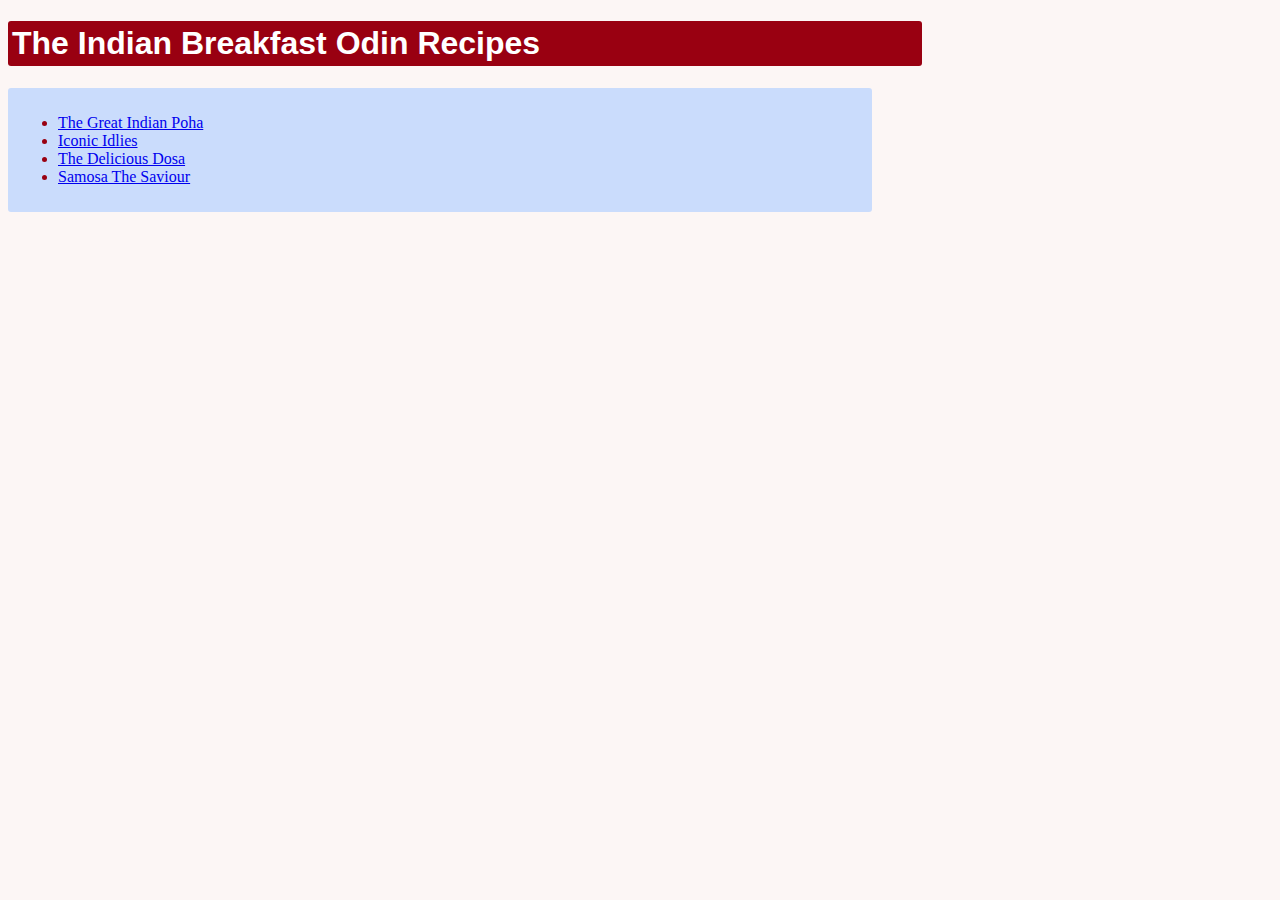
<file: index.html>
<!DOCTYPE html>
<html lang="en">
<head>
    <meta charset="UTF-8">
    <meta name="viewport" content="width=device-width, initial-scale=1.0">
    <title>Indian Odin Recipes!</title>
    <link rel="stylesheet" href="style.css">
</head>
<body class="mainbody">
    
    <h1 id="mainheading">The Indian Breakfast Odin Recipes</h1>
    <div id="recipes">
        <ul>
            <li>
                <a href="./recipes/poha.html">The Great Indian Poha</a>
            </li>
            <li>
                <a href="./recipes/idli.html">Iconic Idlies</a>
            </li>
            <li>
                <a href="./recipes/dosa.html">The Delicious Dosa</a>
            </li>
            <li>
                <a href="./recipes/samosa.html">Samosa The Saviour</a>
            </li>
        </ul>
    </div>
</body>
</html>
</file>
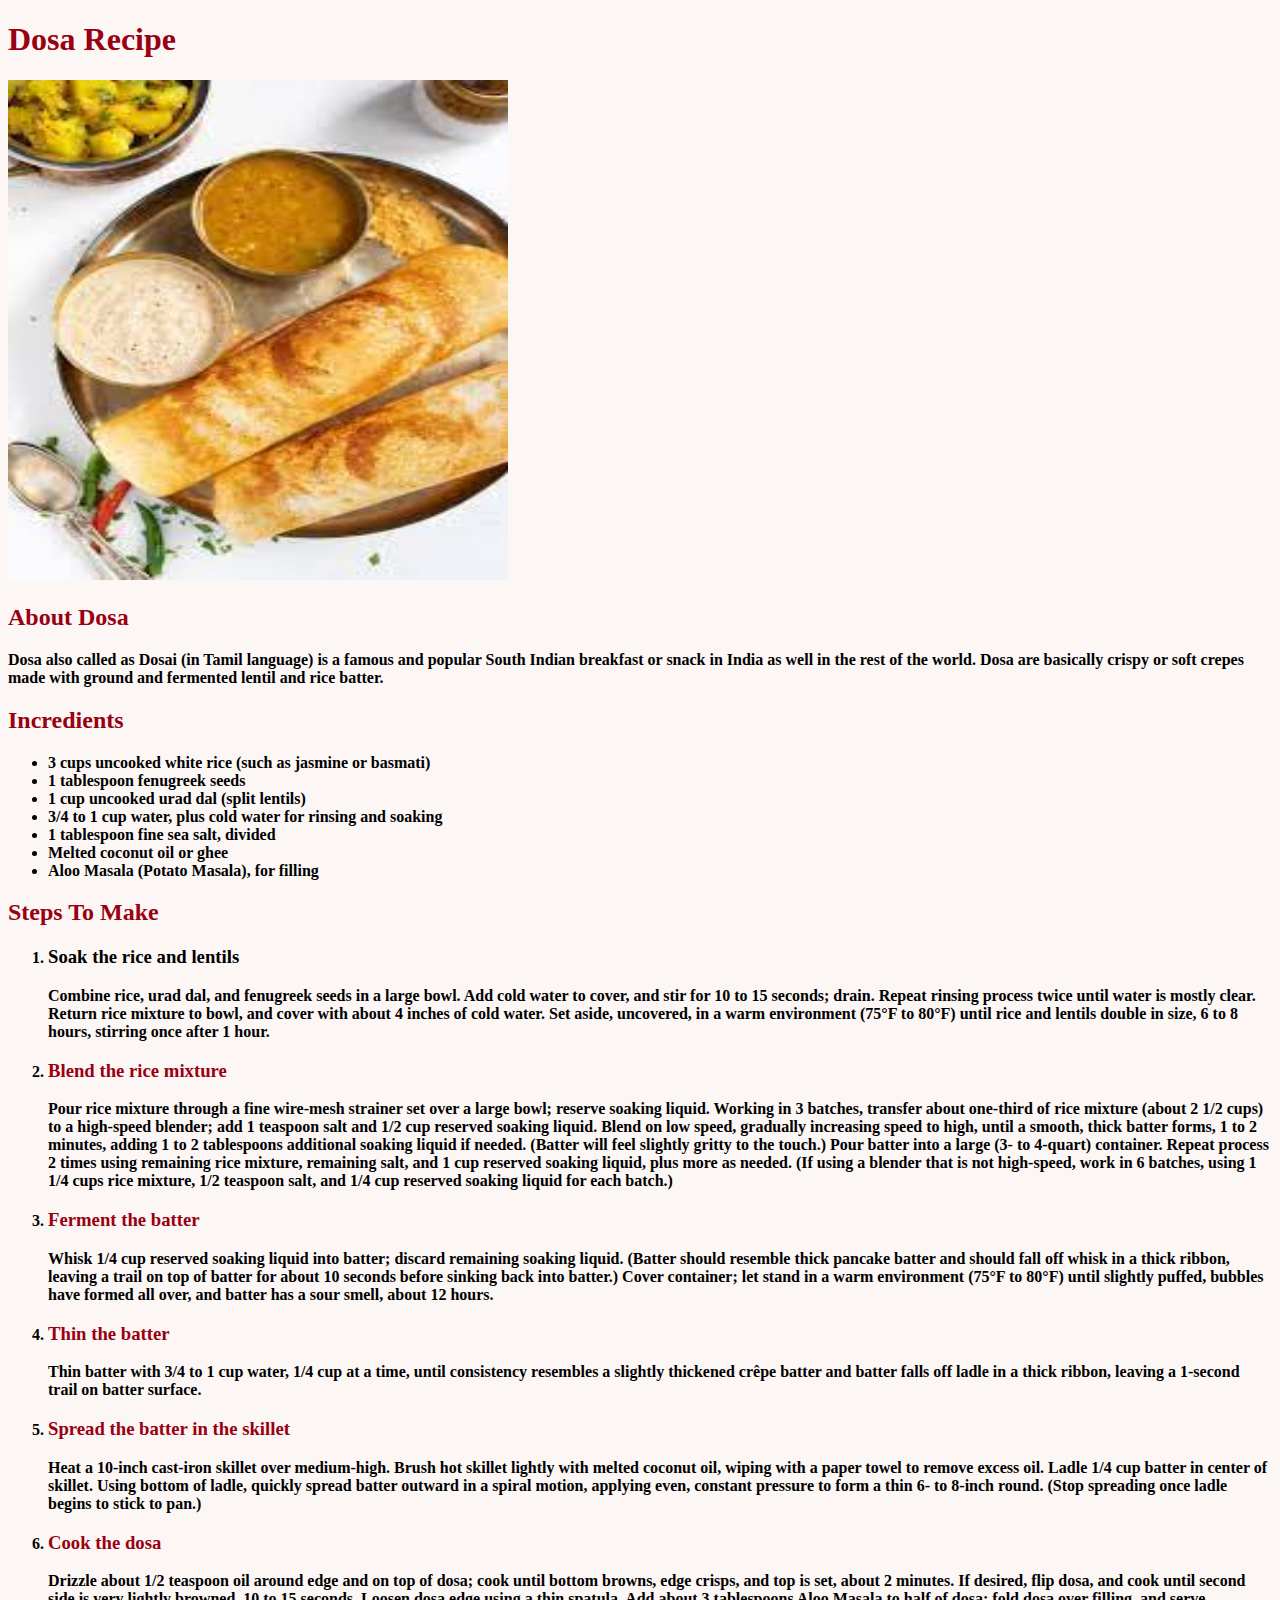
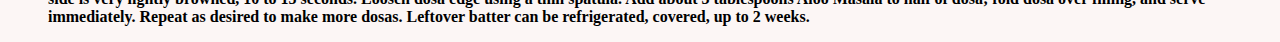
<file: recipes/dosa.html>
<!DOCTYPE html>
<html lang="en">
<head>
    <meta charset="UTF-8">
    <meta name="viewport" content="width=device-width, initial-scale=1.0">
    <title>Dosa Recipe</title>
    <link rel="stylesheet" href="../style.css">
     
</head>
<body class="mainbody">
    <h1  class="recipe-heading">Dosa Recipe</h1>
    <img src="../resources/dosa.jpeg" alt="Dosa Image" width="500" height="500">

    <h2 class="recipe-heading">About Dosa</h2>

    <p class="adjust_font_weight">Dosa also called as Dosai (in Tamil language) is a famous and popular South Indian breakfast or snack in India as well in the rest of the world. 
        Dosa are basically crispy or soft crepes made with ground and fermented lentil and rice batter.

    </p>
    
    <h2 class="recipe-heading">Incredients</h2>
    <ul class="adjust_font_weight">
        <li>3 cups uncooked white rice (such as jasmine or basmati)</li>
        <li>1 tablespoon fenugreek seeds</li>
        <li>1 cup uncooked urad dal (split lentils)</li>
        <li>3/4 to 1 cup water, plus cold water for rinsing and soaking</li>
        <li>1 tablespoon fine sea salt, divided</li>
        <li>Melted coconut oil or ghee</li>
        <li>Aloo Masala (Potato Masala), for filling</li>
    </ul>

    <h2 class="recipe-heading">Steps To Make</h2>
    <ol class="adjust_font_weight">
        <li>
            <h3>Soak the rice and lentils</h3>
            <p>
                Combine rice, urad dal, and fenugreek seeds in a large bowl. 
                Add cold water to cover, and stir for 10 to 15 seconds; drain.
                 Repeat rinsing process twice until water is mostly clear. 
                 Return rice mixture to bowl, and cover with about 4 inches of cold water. Set aside, uncovered, 
                in a warm environment (75°F to 80°F) until rice and lentils double in size, 6 to 8 hours, stirring once after 1 hour.
            </p>
        </li>

        <li>
            <h3 class="recipe-heading">Blend the rice mixture</h3>
            <p>
                Pour rice mixture through a fine wire-mesh strainer set over a large bowl;
                 reserve soaking liquid. Working in 3 batches,
                  transfer about one-third of rice mixture (about 2 1/2 cups) to a high-speed blender;
                   add 1 teaspoon salt and 1/2 cup reserved soaking liquid. 
                   Blend on low speed, gradually increasing speed to high, until a smooth, thick batter forms, 1 to 2 minutes, adding 1 to 2 tablespoons additional soaking liquid if needed. (Batter will feel slightly gritty to the touch.) 
                   Pour batter into a large (3- to 4-quart) container. 
                   Repeat process 2 times using remaining rice mixture, remaining salt, and 1 cup reserved soaking liquid, plus more as needed. 
                   (If using a blender that is not high-speed, work in 6 batches, using 1 1/4 cups rice mixture, 1/2 teaspoon salt, and 1/4 cup reserved soaking liquid for each batch.)
            </p>
        </li>

        <li>
            <h3 class="recipe-heading">Ferment the batter</h3>
            <p>
                Whisk 1/4 cup reserved soaking liquid into batter; discard remaining soaking liquid.
                 (Batter should resemble thick pancake batter and should fall off whisk in a thick ribbon,
                  leaving a trail on top of batter for about 10 seconds before sinking back into batter.) 
                  Cover container; let stand in a warm environment (75°F to 80°F) until slightly puffed, 
                  bubbles have formed all over, and batter has a sour smell, about 12 hours.
            </p>
        </li>

        <li>
            <h3 class="recipe-heading">Thin the batter</h3>
            <p>Thin batter with 3/4 to 1 cup water, 1/4 cup at a time, 
                until consistency resembles a slightly thickened crêpe batter
                 and batter falls off ladle in a thick ribbon, leaving a 1-second trail on batter surface.

            </p>
        </li>
        
        <li>
            <h3 class="recipe-heading">Spread the batter in the skillet</h3>
            <p>
                Heat a 10-inch cast-iron skillet over medium-high. 
                Brush hot skillet lightly with melted coconut oil, 
                wiping with a paper towel to remove excess oil. 
                Ladle 1/4 cup batter in center of skillet. Using bottom of ladle, 
                quickly spread batter outward in a spiral motion,
                 applying even, constant pressure to form a thin 6- to 8-inch round. 
                (Stop spreading once ladle begins to stick to pan.)
            </p>
        </li>

        <li>
            <h3 class="recipe-heading">Cook the dosa</h3>
            <p>
                Drizzle about 1/2 teaspoon oil around edge and on top of dosa; cook until bottom browns, 
                edge crisps, and top is set, about 2 minutes. If desired, flip dosa, 
                and cook until second side is very lightly browned, 10 to 15 seconds. 
                Loosen dosa edge using a thin spatula. Add about 3 tablespoons Aloo Masala to half of dosa; 
                fold dosa over filling, and serve immediately. Repeat as desired to make more dosas.
                 Leftover batter can be refrigerated, covered, up to 2 weeks.
            </p>
        </li>
    </ol>
</body>
</html>
</file>
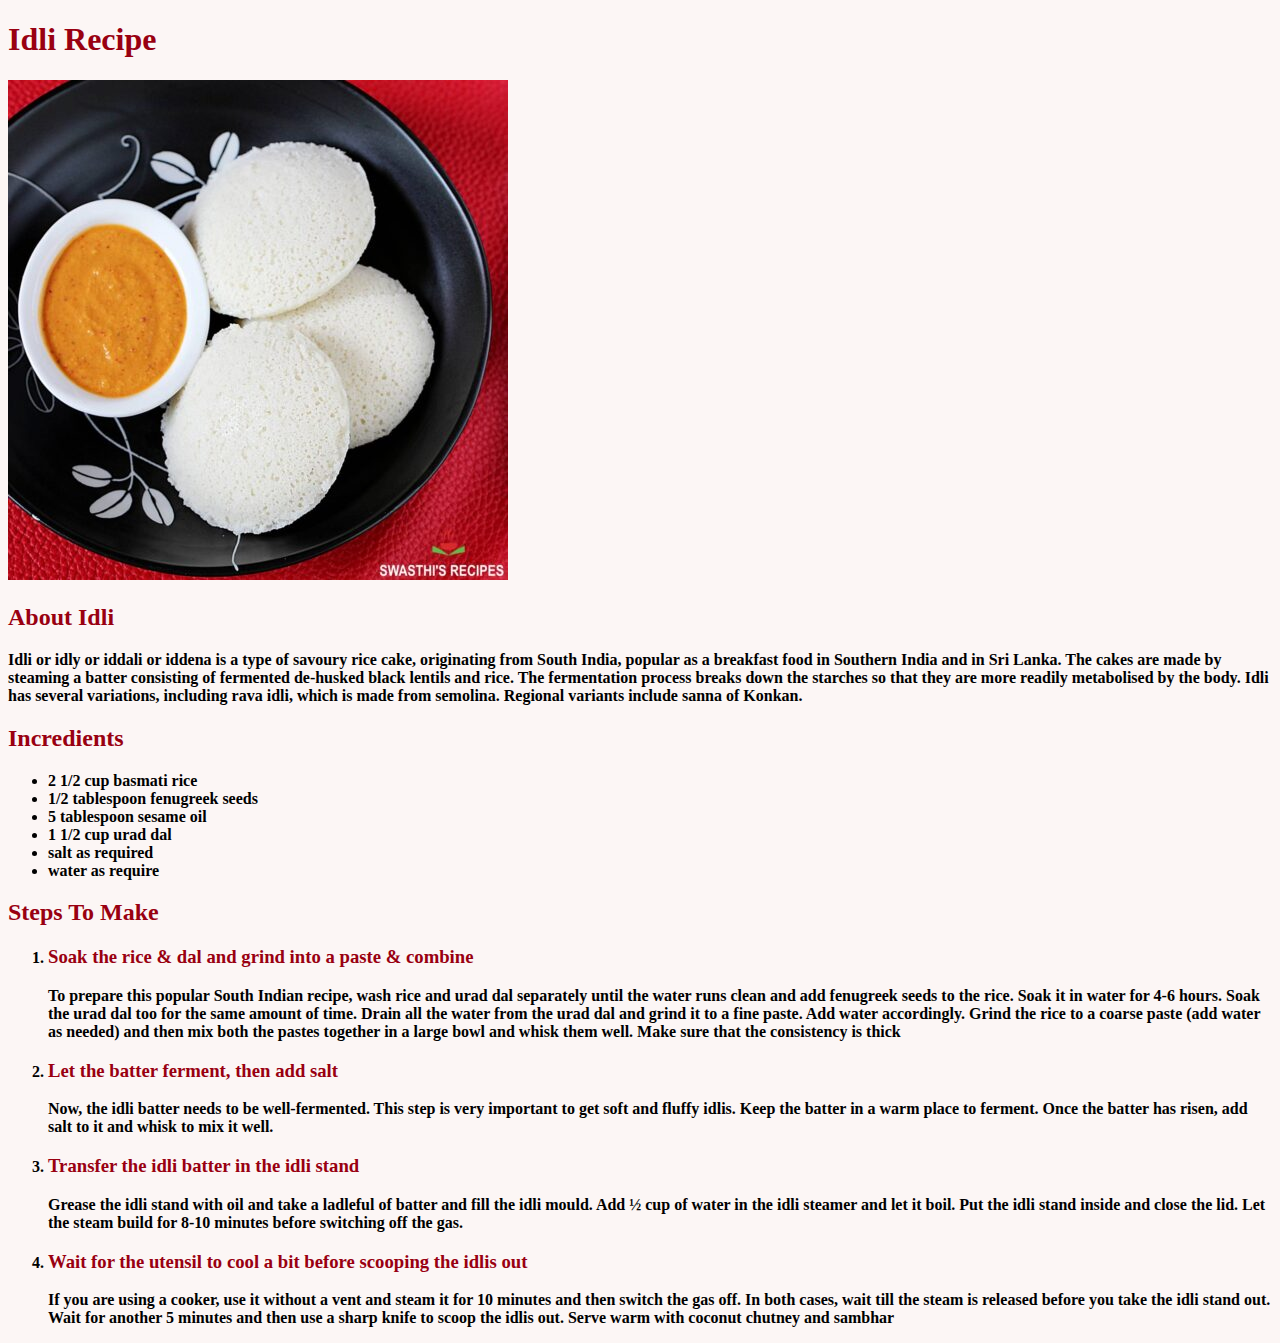
<file: recipes/idli.html>
<!DOCTYPE html>
<html lang="en">
<head>
    <meta charset="UTF-8">
    <meta name="viewport" content="width=device-width, initial-scale=1.0">
    <title>Idli Recipe</title>
    <link rel="stylesheet" href="../style.css">
</head>
<body class="mainbody">
    <h1 class="recipe-heading">Idli Recipe</h1>

    <img src="../resources/idli-recipe-500x500.jpg" alt="Idli Image" width="500" height="500">

    <h2 class="recipe-heading">About Idli</h2>

    <p class="adjust_font_weight" >Idli or idly or iddali or iddena is a type of savoury rice cake, originating from South India,
        popular as a breakfast food in Southern India and in Sri Lanka. 
        The cakes are made by steaming a batter consisting of fermented de-husked black lentils and rice. 
        The fermentation process breaks down the starches so that they are more readily metabolised by the body.
        Idli has several variations, including rava idli, which is made from semolina. Regional variants include sanna of Konkan.</p>
    
    <h2 class="recipe-heading">Incredients</h2>
    <ul class="adjust_font_weight">
        <li>2 1/2 cup basmati rice</li>
        <li>1/2 tablespoon fenugreek seeds</li>
        <li>5 tablespoon sesame oil</li>
        <li>1 1/2 cup urad dal</li>
        <li>salt as required</li>
        <li>water as require</li>
    </ul>

    <h2 class="recipe-heading">Steps To Make</h2>
    <ol class="adjust_font_weight">
        <li>
            <h3 class="recipe-heading">Soak the rice & dal and grind into a paste & combine</h3>
            <p>
                To prepare this popular South Indian recipe,
                 wash rice and urad dal separately until the water runs clean and add fenugreek seeds to the rice.
                Soak it in water for 4-6 hours. Soak the urad dal too for the same amount of time.
                Drain all the water from the urad dal and grind it to a fine paste. Add water accordingly.
                Grind the rice to a coarse paste (add water as needed) and then mix both the pastes together in a large bowl and whisk them well.
                Make sure that the consistency is thick
            </p>
        </li>

        <li>
            <h3 class="recipe-heading">Let the batter ferment, then add salt</h3>
            <p>
                Now, the idli batter needs to be well-fermented. 
                This step is very important to get soft and fluffy idlis.
                 Keep the batter in a warm place to ferment. 
                 Once the batter has risen, 
                add salt to it and whisk to mix it well.
            </p>
        </li>

        <li>
            <h3 class="recipe-heading">Transfer the idli batter in the idli stand</h3>
            <p>
                Grease the idli stand with oil and take a ladleful of batter and
                 fill the idli mould. Add ½ cup of water in the idli steamer and let it boil. 
                 Put the idli stand inside and close the lid. 
                Let the steam build for 8-10 minutes before switching off the gas.
            </p>
        </li>

        <li>
            <h3 class="recipe-heading">Wait for the utensil to cool a bit before scooping the idlis out</h3>
            <p>
                If you are using a cooker, use it without a vent and steam it for 10 minutes and 
                then switch the gas off. In both cases, wait till the steam is released before you take the idli stand out. 
                Wait for another 5 minutes and then use a sharp knife to scoop the idlis out. 
                Serve warm with coconut chutney and sambhar
            </p>
        </li>
    </ol>

</body>
</html>
</file>
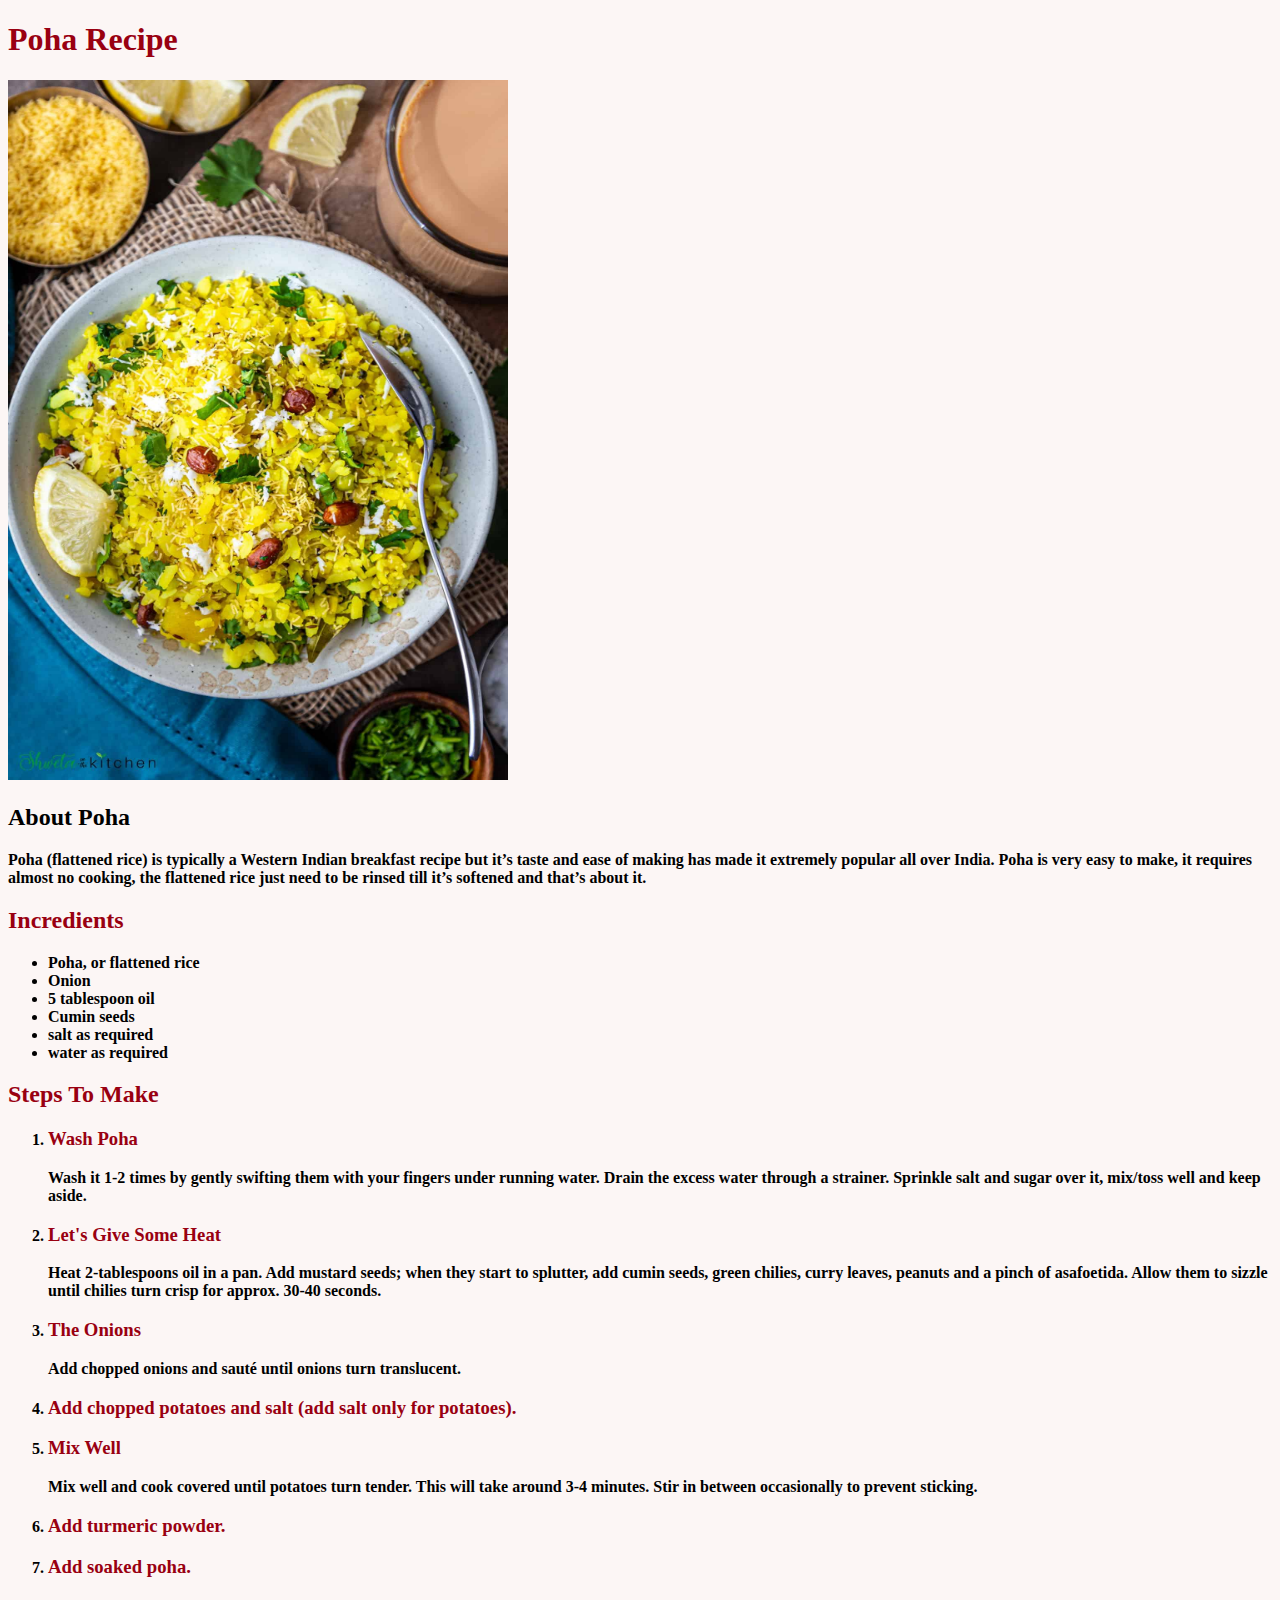
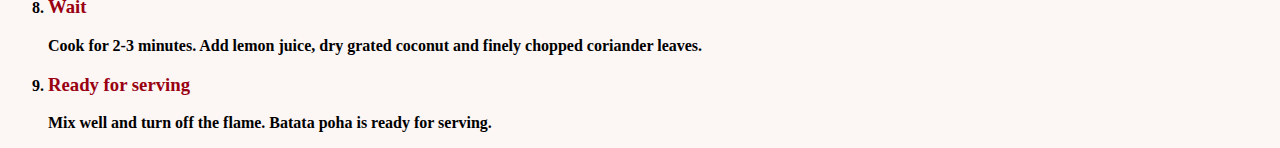
<file: recipes/poha.html>
<!DOCTYPE html>
<html lang="en">
<head>
    <meta charset="UTF-8">
    <meta name="viewport" content="width=device-width, initial-scale=1.0">
    <title>Poha Recipe</title>
    <link rel="stylesheet" href="../style.css">
</head>
<body class="mainbody">
    <h1 class="recipe-heading">Poha Recipe</h1>
    <img src="../resources/Poha-Recipe.jpg" alt="Poha Image" width="500" height="700">

    <h2 cc>About Poha</h2>

    <p class="adjust_font_weight">Poha (flattened rice) is typically a Western Indian breakfast recipe but 
        it’s taste and ease of making has made it extremely popular all over India.
        Poha is very easy to make, it requires almost no cooking, 
        the flattened rice just need to be rinsed till it’s softened and that’s about it.</p>
    
    <h2 class="recipe-heading">Incredients</h2>
    <ul class="adjust_font_weight">
        <li>Poha, or flattened rice</li>
        <li>Onion</li>
        <li>5 tablespoon oil</li>
        <li>Cumin seeds</li>
        <li>salt as required</li>
        <li>water as required</li>
    </ul>

    <h2 class="recipe-heading">Steps To Make</h2>
    <ol class="adjust_font_weight">
        <li>
            <h3 class="recipe-heading">Wash Poha</h3>
            <p>
                Wash it 1-2 times by gently swifting them with your fingers under running water.
                 Drain the excess water through a strainer. Sprinkle salt and sugar over it, 
                 mix/toss well and keep aside.

            </p>
        </li>

        <li>
            <h3 class="recipe-heading">Let's Give Some Heat</h3>
            <p>
                Heat 2-tablespoons oil in a pan. 
                Add mustard seeds; when they start to splutter, 
                add cumin seeds, green chilies, curry leaves, peanuts and a pinch of asafoetida. 
                Allow them to sizzle until chilies turn crisp for approx. 30-40 seconds.
            </p>
        </li>

        <li>
            <h3 class="recipe-heading">The Onions</h3>
            <p>
                
                Add chopped onions and sauté until onions turn translucent.
            </p>
        </li>

        <li>
            <h3 class="recipe-heading">Add chopped potatoes and salt (add salt only for potatoes).</h3>
        </li>

        <li>
            <h3 class="recipe-heading">Mix Well</h3>
            <p>
                
                Mix well and cook covered until potatoes turn tender. 
                This will take around 3-4 minutes.
                 Stir in between occasionally to prevent sticking.

            </p>
        </li>

        <li>
            <h3 class="recipe-heading">Add turmeric powder.</h3>
        </li>

        <li>
            <h3 class="recipe-heading">Add soaked poha.</h3>
        </li>

        <li>
            <h3 class="recipe-heading">Wait</h3>
            <p>
                Cook for 2-3 minutes. Add lemon juice,
                 dry grated coconut and finely chopped coriander leaves.
            </p>
        </li>

        <li>
            <h3 class="recipe-heading">Ready for serving</h3>
            <p>
                Mix well and turn off the flame. Batata poha is ready for serving.
            </p>
        </li>
    </ol>
</body>
</html>
</file>
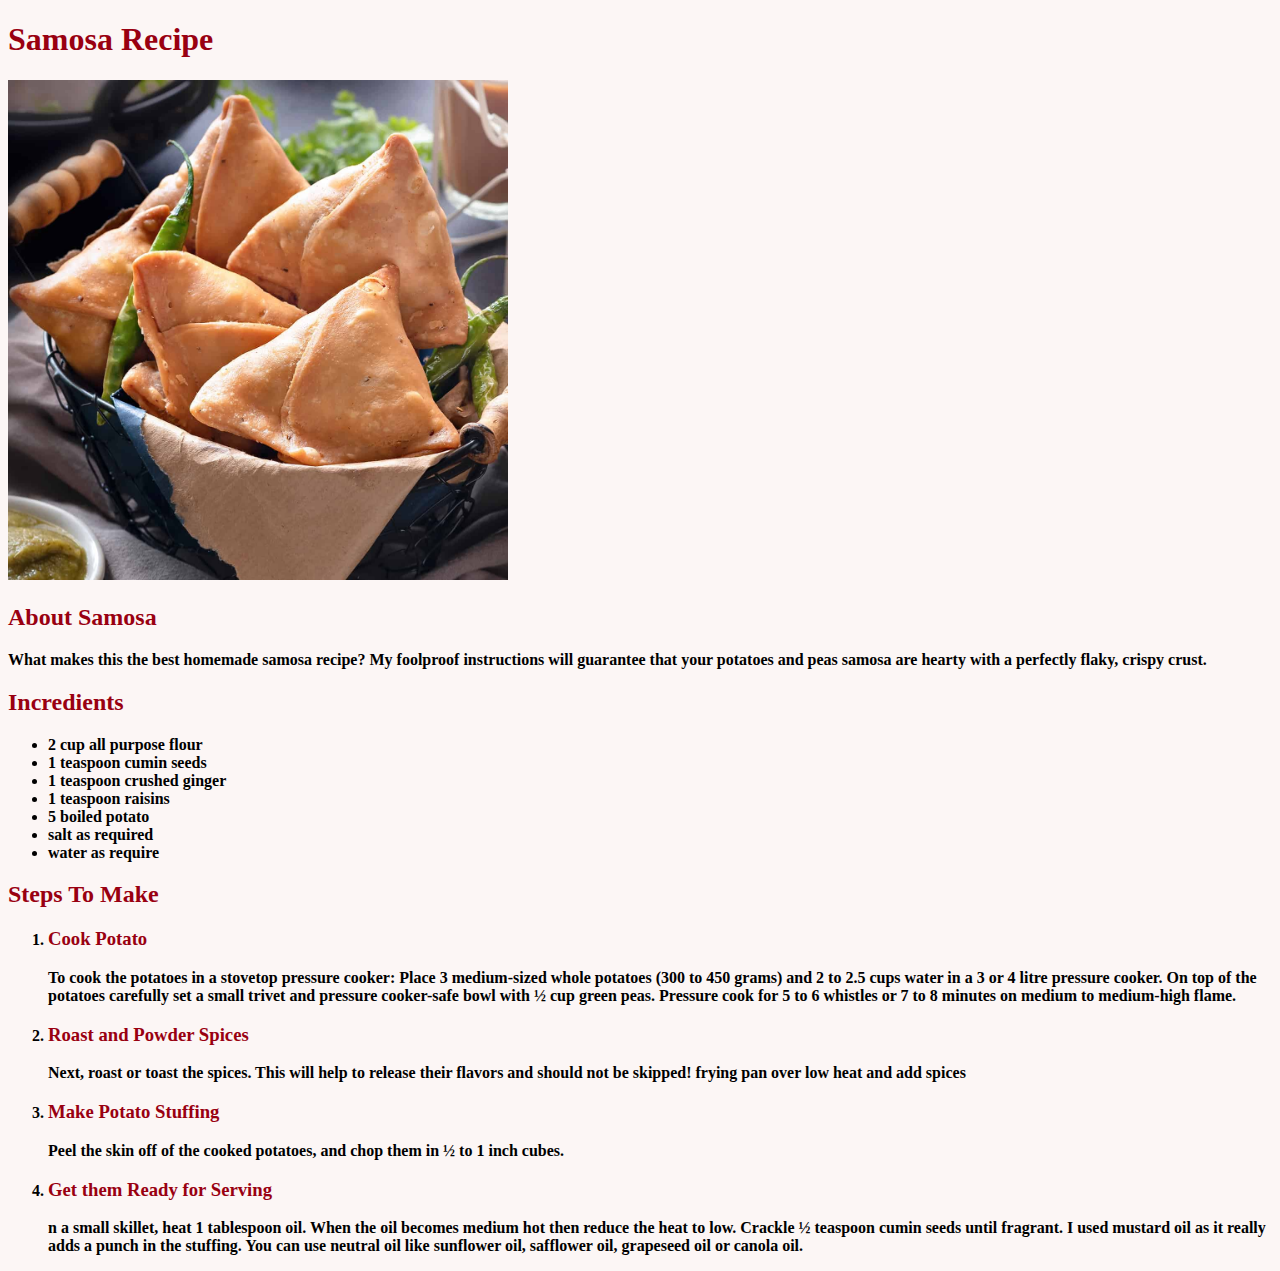
<file: recipes/samosa.html>
<!DOCTYPE html>
<html lang="en">
<head>
    <meta charset="UTF-8">
    <meta name="viewport" content="width=device-width, initial-scale=1.0">
    <title>Samosa Recipe</title>
    <link rel="stylesheet" href="../style.css">
</head>
<body class="mainbody">
    <h1 class="recipe-heading">Samosa Recipe</h1>
    <img src="../resources/Best-Indian-Punjabi-Samosa-Recipe.jpg" alt="Samosa Image" width="500" height="500">

    <h2 class="recipe-heading">About Samosa</h2>

    <p class="adjust_font_weight">What makes this the best homemade samosa recipe?
        My foolproof instructions will guarantee that your potatoes and 
        peas samosa are hearty with a perfectly flaky, crispy crust.</p>
    
    <h2 class="recipe-heading">Incredients</h2>
    <ul class="adjust_font_weight">
        <li>2 cup all purpose flour</li>
        <li>1 teaspoon cumin seeds</li>
        <li>1 teaspoon crushed ginger </li>
        <li>1 teaspoon raisins</li>
        <li>5 boiled potato</li>
        <li>salt as required</li>
        <li>water as require</li>
    </ul>

    <h2 class="recipe-heading">Steps To Make</h2>
    <ol class="adjust_font_weight">
        <li>
            <h3 class="recipe-heading">Cook Potato</h3>
            <p>
                To cook the potatoes in a stovetop pressure cooker: 
                Place 3 medium-sized whole potatoes (300 to 450 grams) and
                 2 to 2.5 cups water in a 3 or 4 litre pressure cooker.
                  On top of the potatoes carefully set a small trivet and pressure cooker-safe bowl with ½ cup green peas. 
                Pressure cook for 5 to 6 whistles or 7 to 8 minutes on medium to medium-high flame.
            </p>
        </li>
        <li>
            <h3 class="recipe-heading">Roast and Powder Spices</h3>
            <p>
                Next, roast or toast the spices.
                 This will help to release their flavors and should not be skipped!
                 frying pan over low heat and add spices
            </p>
        </li>

        <li>
            <h3 class="recipe-heading">Make Potato Stuffing</h3>
            <p>
                Peel the skin off of the cooked potatoes, and chop them in ½ to 1 inch cubes.
            </p>
        </li>

        <li>
            <h3 class="recipe-heading">Get them Ready for Serving</h3>
            <p>
                n a small skillet, heat 1 tablespoon oil.
                 When the oil becomes medium hot then reduce the heat to low.
                Crackle ½ teaspoon cumin seeds until fragrant.
                 I used mustard oil as it really adds a punch in the stuffing.
                You can use neutral oil like sunflower oil, safflower oil, grapeseed oil or canola oil.
        </li>
    </ol>
</body>
</html>
</file>
<file: style.css>
#recipes {
    color: #990011;
    margin-right: 400px;
    border-radius: 3px;
    background-color:  #CADCFC;
    padding: 10px;
}

#mainheading {
    background-color: #990011;
    color: white;
    font-weight: bold;
    font-family: 'Segoe UI', Tahoma, Geneva, Verdana, sans-serif;
    margin-right: 350px;
    border-radius: 3px;
    padding: 4px;
}

.mainbody {
    background-color:  #FCF6F5;
}

.recipe-heading {
    color: #990011;
}

.adjust_font_weight {
    font-weight: bold;
}
</file>
